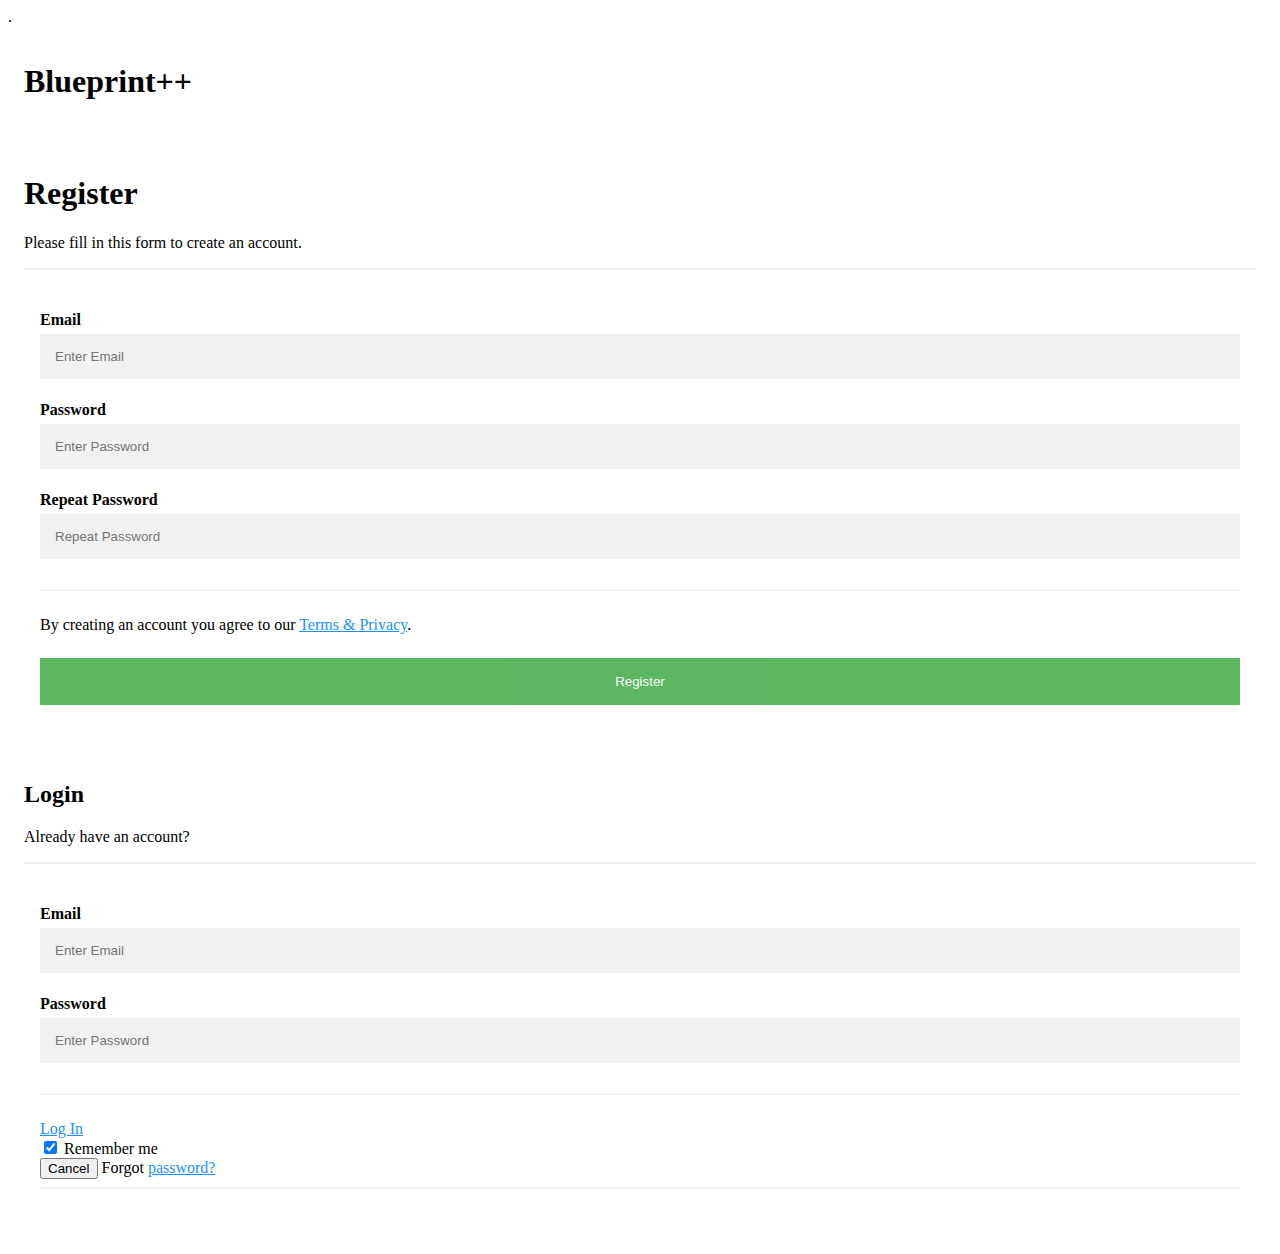
<file: bin/main/templates/index.html>
<!DOCTYPE html>
<html xmlns:th="http://www.thymeleaf.org" th:replace="~{fragments/layout :: layout (~{::body},'index')}">

<body>
  <link rel="stylesheet" type="text/css" href="registerstyle.css">.

  <div class="jumbotron text-center">
    <div class="container">
      <h1>Blueprint++</h1>
    </div>
  </div>

  <div class="container register">
    <h1>Register</h1>
    <p>Please fill in this form to create an account.</p>
    <hr>
    <form action="action_page.html" method="post"></form>
    <div class="container">
    <label for="email"><b>Email</b></label>
    <input type="text" placeholder="Enter Email" name="email" required>
    <br>
    <label for="psw"><b>Password</b></label>
    <input type="password" placeholder="Enter Password" name="psw" required>
    <br>
    <label for="psw-repeat"><b>Repeat Password</b></label>
    <input type="password" placeholder="Repeat Password" name="psw-repeat" required>
    <hr>

    <p>By creating an account you agree to our <a href="#">Terms & Privacy</a>.</p>
    <button type="submit" class="registerbtn">Register</button>
  </div>
  </div>


  <div class="container login">
    <h2>Login</h2>
    <p>Already have an account?</p>
    <hr>
    <form action="Welcome" method="post">
      <div class="container">
        <label for="email"><b>Email</b></label>
        <input type="text" placeholder="Enter Email" name="email" required>
        <br>
        <label for="psw"><b>Password</b></label>
        <input type="password" placeholder="Enter Password" name="psw" required>
        <hr>
        <!--<a href = '/login.html'>
        <button type="submit" onclick="window.location.href='/login.html';">Login</button></a>-->
        <!--<form>
          <input type = "button" value = "Log in" onclick = "window.location.href='/login.html'" />
        </form>-->
        <div id="button"><a href="login.html">Log In</a></div>
        <label>
          <input type="checkbox" checked="checked" name="remember"> Remember me
        </label>
        <br>
        <button type="button" class="cancelbtn">Cancel</button>
        <span class="psw">Forgot <a href="#">password?</a></span>
        <hr>
      </div>
    </form>
  </div>
</body>

</html>
</file>
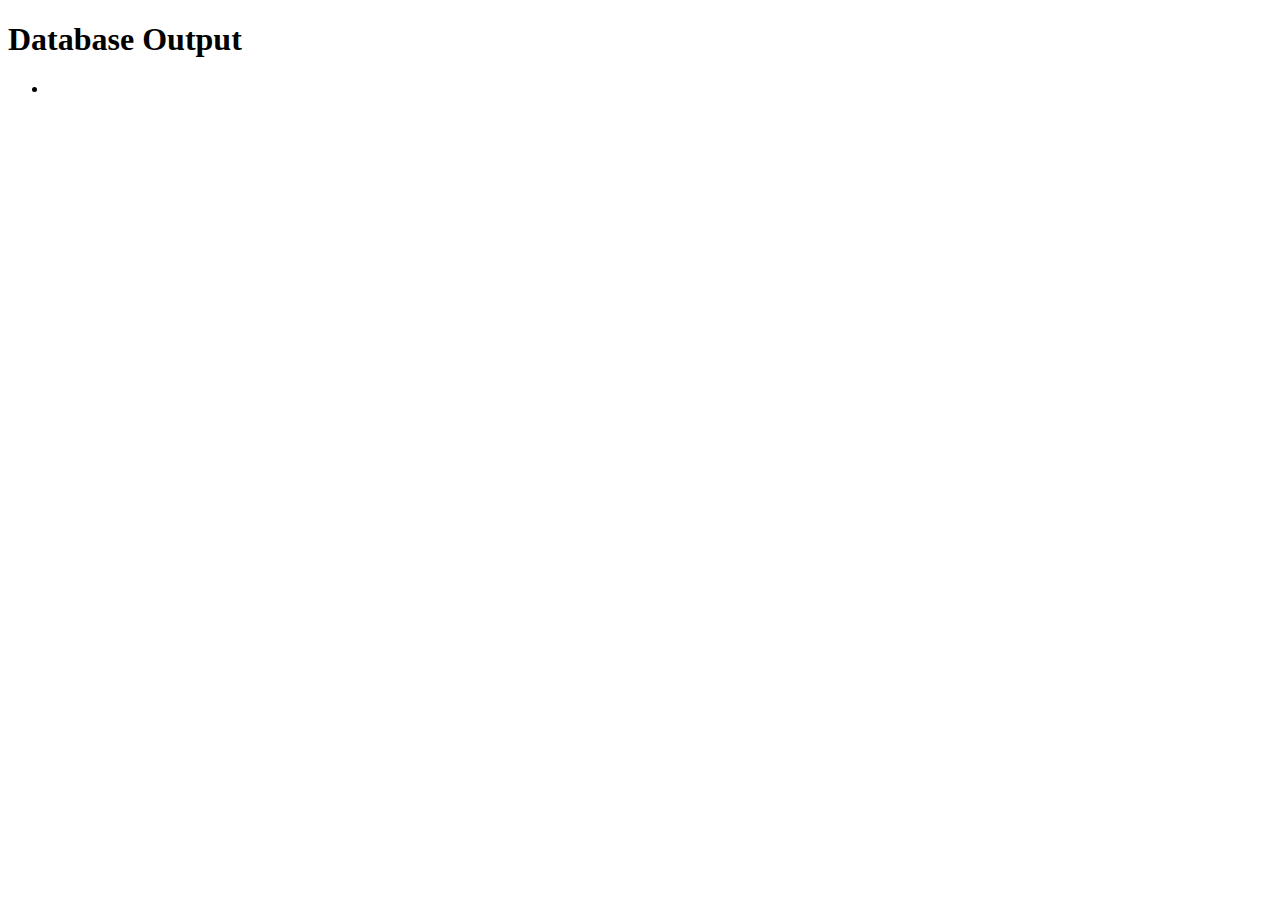
<file: bin/main/templates/db.html>
<!DOCTYPE html>
<html xmlns:th="http://www.thymeleaf.org" th:replace="~{fragments/layout :: layout (~{::body},'db')}">

<body>


<div class="container">
  <h1>Database Output</h1>
  <ul th:each="record : ${records}">
    <li th:text="${record}"/>
  </ul>
</div>

</body>
</html>
</file>
<file: bin/main/templates/registerstyle.css>
* {box-sizing: border-box}

/* Add padding to containers */
.container {
  padding: 16px;
}

/* Full-width input fields */
input[type=text], input[type=password] {
  width: 100%;
  padding: 15px;
  margin: 5px 0 22px 0;
  display: inline-block;
  border: none;
  background: #f1f1f1;
}

input[type=text]:focus, input[type=password]:focus {
  background-color: #ddd;
  outline: none;
}

/* Overwrite default styles of hr */
hr {
  border: 1px solid #f1f1f1;
  margin-bottom: 25px;
}

/* Set a style for the submit/register button */
.registerbtn {
  background-color: #4CAF50;
  color: white;
  padding: 16px 20px;
  margin: 8px 0;
  border: none;
  cursor: pointer;
  width: 100%;
  opacity: 0.9;
}

.registerbtn:hover {
  opacity:1;
}

/* Add a blue text color to links */
a {
  color: dodgerblue;
}

/* Set a grey background color and center the text of the "sign in" section */
.signin {
  background-color: #f1f1f1;
  text-align: center;
}
</file>
